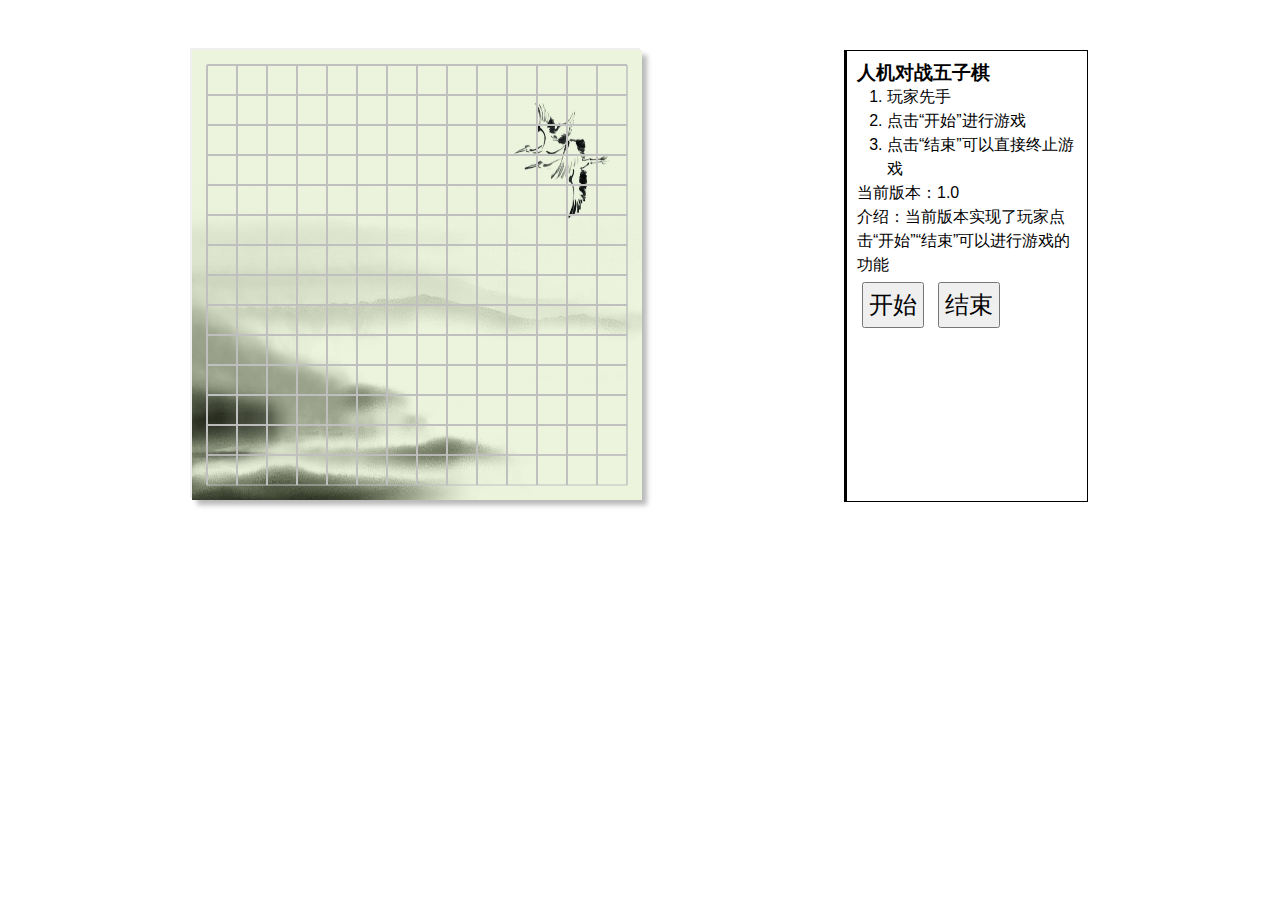
<file: web/project/gobang/index.html>
<!DOCTYPE html>
<html lang="en">
<head>
    <meta charset="UTF-8">
    <title>五子棋</title>
    <link type="text/css" rel="stylesheet" href="css/gobang.css"/>
</head>
<body>
    <canvas id="gobang"width="450px" height="450px">
        <script type="text/javascript" src="js/gobang_AI.js"></script>
    </canvas>

    <aside id="playInfo">
        <h3>人机对战五子棋</h3>
        <ol>
            <li>玩家先手</li>
            <li>点击“开始”进行游戏</li>
            <li>点击“结束”可以直接终止游戏</li>
        </ol>
        <p>当前版本：1.0</p>
        <p>介绍：当前版本实现了玩家点击“开始”“结束”可以进行游戏的功能</p>
        <script>drawChessUI()</script>
        <button id="beginChess" onclick="beginChess()">开始</button>
        <button id="endChess" onclick="endChess(2)">结束</button>
    </aside>


</body>
</html>
</file>
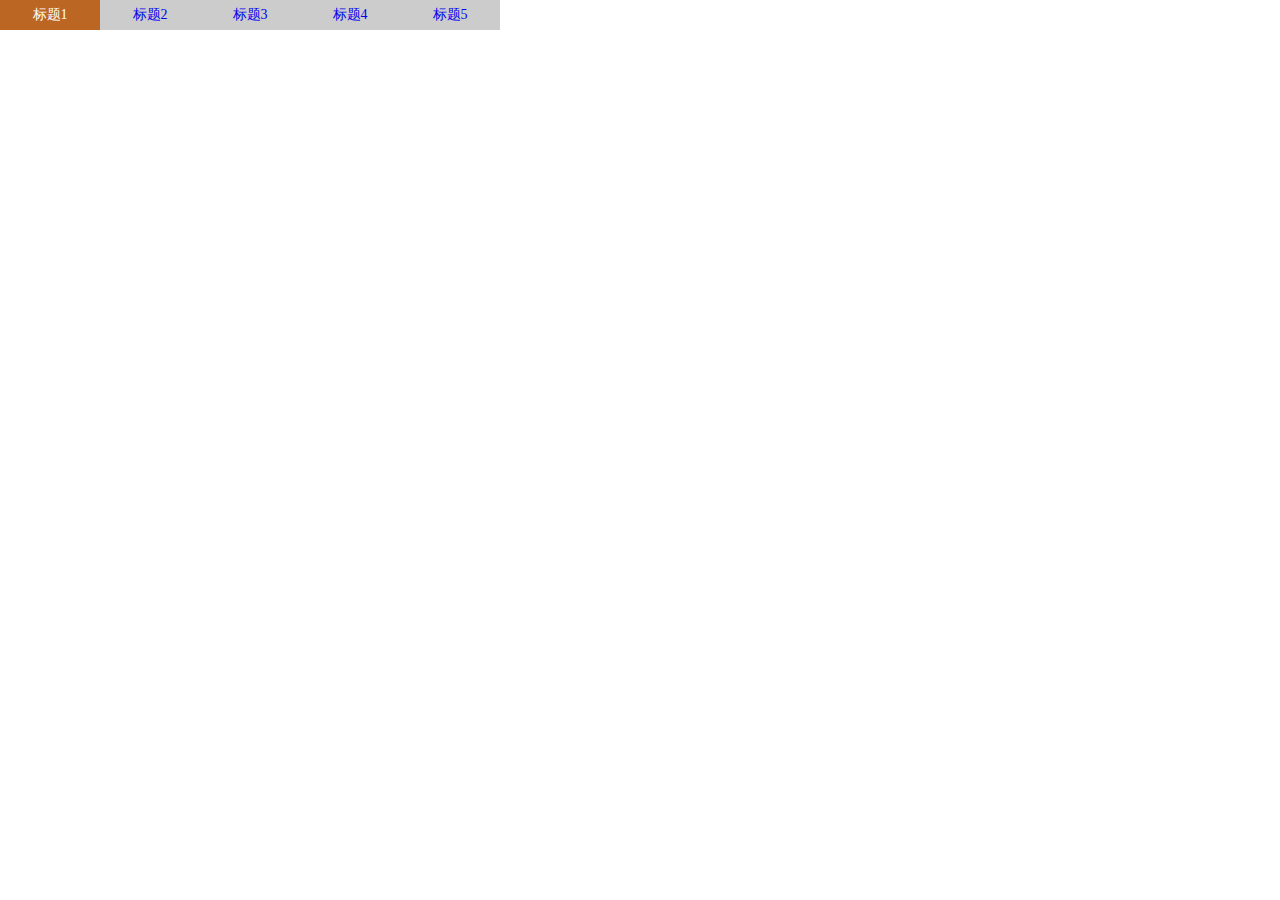
<file: web/demos/nav_demo/nav_horizontal.html>
<!DOCTYPE html>
<html lang="en">
<head>
    <meta charset="UTF-8">
    <title>水平菜单栏的demo实例</title>
    <style type="text/css">
        * {
            padding:0;
            margin:0;
            font-size: 14px;
        }
        .nav {
            list-style:none; /*消除无序列表前面的圆点*/
        }
        .nav li {
            float: left;
        }
        .nav li a {
            display:block; /*变为块级元素则可以设置宽高等*/
            text-decoration: none; /*去除链接下划线*/
            text-align: center;    /*设置文本居中*/
            background-color:#cccccc;
            height: 30px;
            width:  100px;
            line-height: 30px;
            margin-bottom: 1px;
        }
        .nav li a:hover {
            background-color: #BB6622;
            color: #FFFFFF;
        }
    </style>
</head>
<body>
<ul class="nav">
    <li><a href="#">标题1</a></li>
    <li><a href="#">标题2</a></li>
    <li><a href="#">标题3</a></li>
    <li><a href="#">标题4</a></li>
    <li><a href="#">标题5</a></li>
</ul>
</body>
</html>
</file>
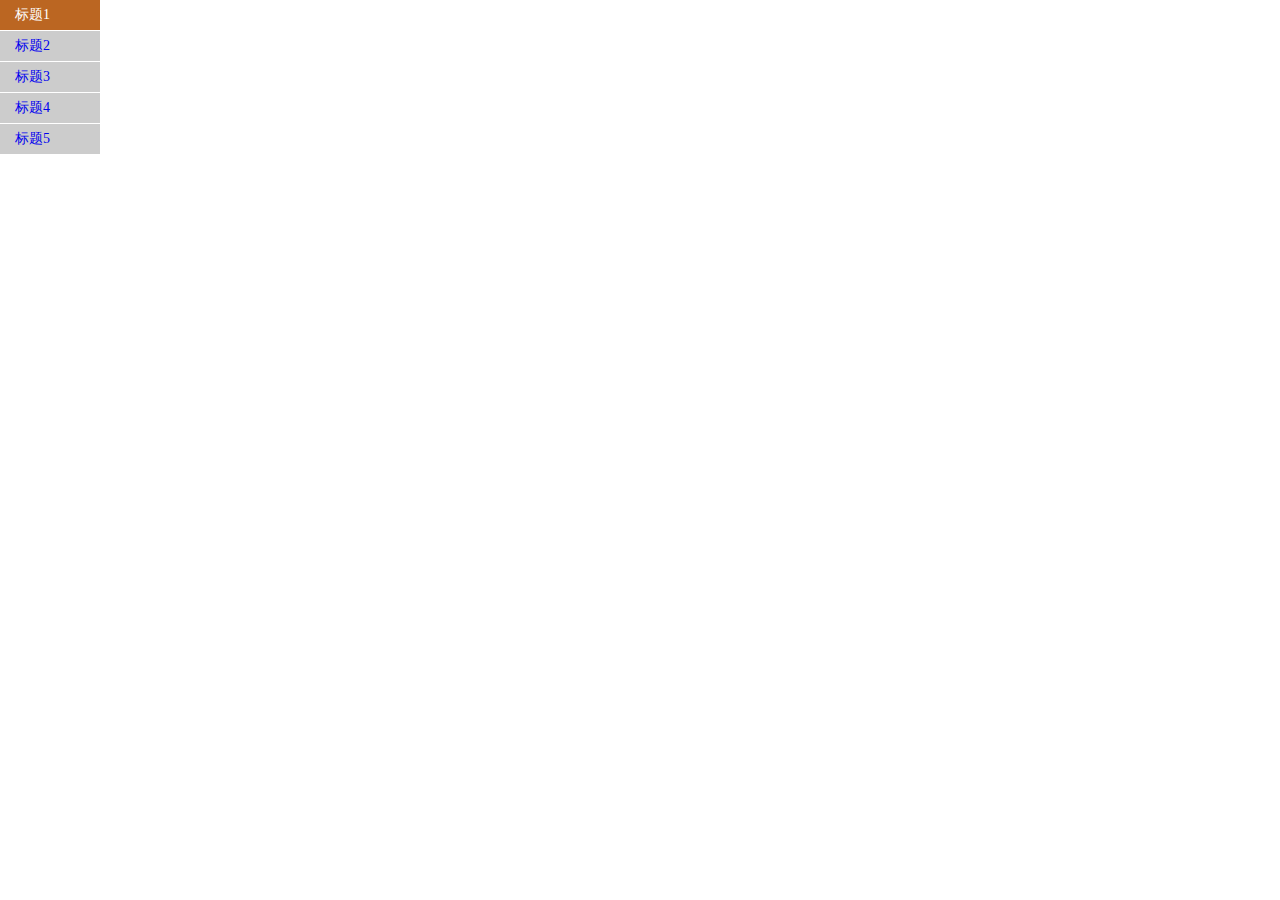
<file: web/demos/nav_demo/nav_vertical.html>
<!DOCTYPE html>
<html lang="en">
<head>
    <meta charset="UTF-8">
    <title>纵向菜单栏的实现方法</title>
    <style type="text/css">
        * {
            padding:0;
            margin:0;
            font-size: 14px;
        }
        .nav {
            list-style:none; /*消除无序列表前面的圆点*/
            width:100px;
        }
        .nav li a {
            display:block; /*变为块级元素则可以设置宽高等*/
            text-decoration: none; /*去除链接下划线*/
            text-indent: 15px;    /*设置文本缩进*/
            background-color:#cccccc;
            height: 30px;
            line-height: 30px;
            margin-bottom: 1px;
        }
        .nav li a:hover {
            background-color: #BB6622;
            color: #FFFFFF;
        }
    </style>
</head>
<body>
<ul class="nav">
    <li><a href="#">标题1</a></li>
    <li><a href="#">标题2</a></li>
    <li><a href="#">标题3</a></li>
    <li><a href="#">标题4</a></li>
    <li><a href="#">标题5</a></li>
</ul>
</body>
</html>
</file>
<file: web/project/gobang/css/gobang.css>
*{
    margin:0;
    padding:0;
    font-family:  verdana,Arial,sans-serif;
}
canvas {
    display:      block;
    float:        left;
    margin:       50px auto;
    margin-left:  15%;
    box-shadow:   -2px -2px #efefef, 5px 5px 5px #b9b9b9;
}

#playInfo {
    display:      block;
    float:        right;
    padding:      10px;
    margin:       50px auto;
    margin-left:  20px;
    margin-right: 15%;
    line-height:  1.5em;

    width:        220px;
    height:       430px;
    border:       1px solid;
    border-left:  3px solid;
 }
#playInfo ol {
    margin-left:   30px;
}

#beginChess {
    font-size:     1.5em;
    padding:       5px;
    margin:        5px;
}

#endChess {
    font-size:     1.5em;
    padding:       5px;
    margin:        5px;
}
</file>
